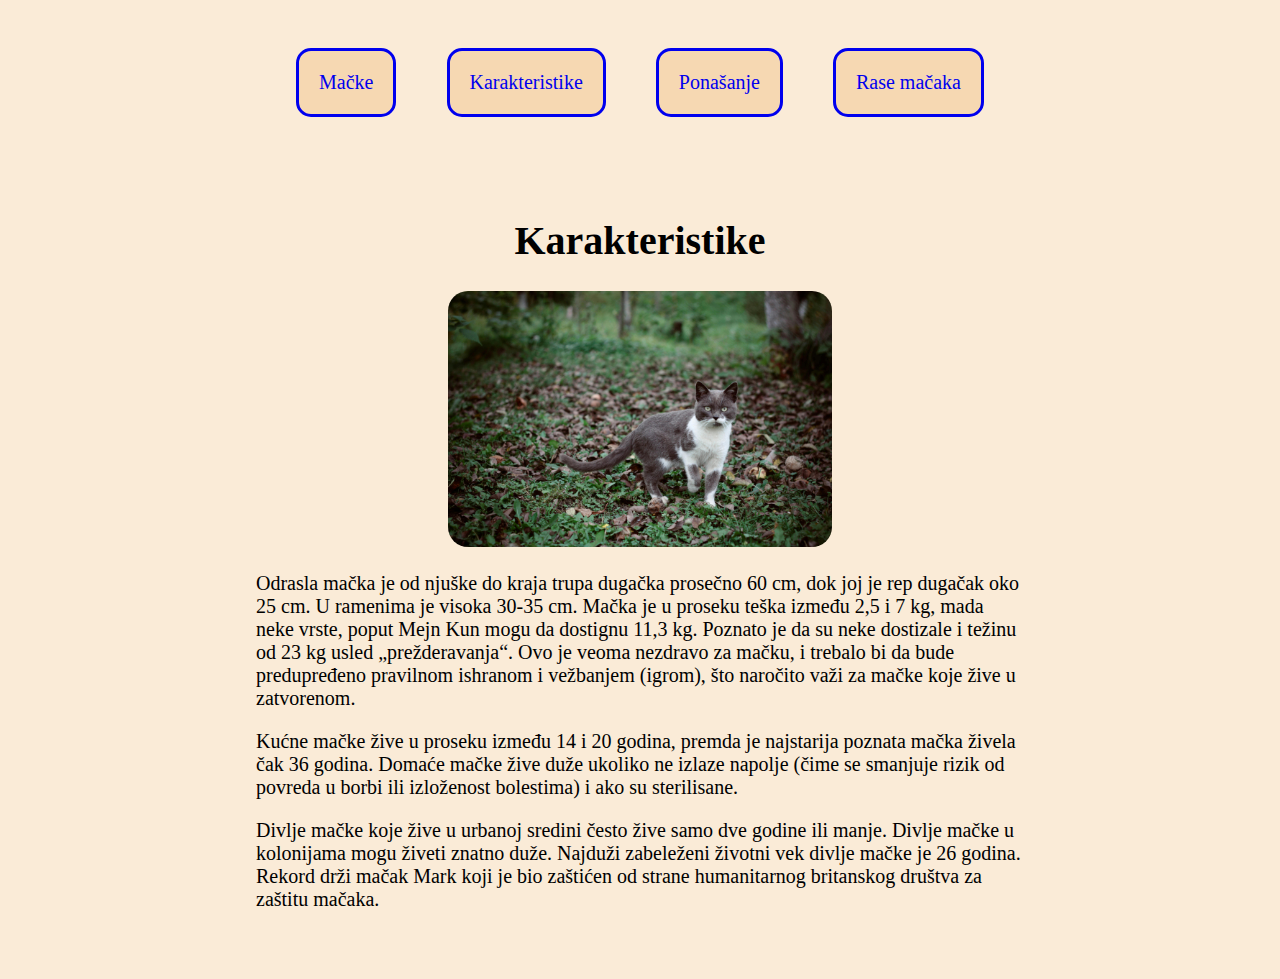
<file: karakteristike.html>
<!DOCTYPE html>
<html lang="sr">
<head>
    <meta charset="UTF-8">
    <meta name="viewport" content="width=device-width, initial-scale=1.0">
    <title>Mačke</title>
    <link rel="stylesheet" href="/styles.css">
</head>
<body>
    <main>
        <nav>
            <a href="/index.html">Mačke</a>
            <a href="/karakteristike.html">Karakteristike</a>
            <a href="/ponasanje.html">Ponašanje</a>
            <a href="/rase.html">Rase mačaka</a>
        </nav>
        <h1>Karakteristike</h1>
        <img src="/resources/Cat 3.jpg" alt="">
        <div class="main-text">
            <p>Odrasla mačka je od njuške do kraja trupa dugačka prosečno 60 cm, dok joj je rep dugačak oko 25 cm. U ramenima je visoka 30-35 cm. Mačka je u proseku teška između 2,5 i 7 kg, mada neke vrste, poput Mejn Kun mogu da dostignu 11,3 kg. Poznato je da su neke dostizale i težinu od 23 kg usled „prežderavanja“. Ovo je veoma nezdravo za mačku, i trebalo bi da bude predupređeno pravilnom ishranom i vežbanjem (igrom), što naročito važi za mačke koje žive u zatvorenom.
            </p>
            <p>Kućne mačke žive u proseku između 14 i 20 godina, premda je najstarija poznata mačka živela čak 36 godina. Domaće mačke žive duže ukoliko ne izlaze napolje (čime se smanjuje rizik od povreda u borbi ili izloženost bolestima) i ako su sterilisane.</p>
            <p>Divlje mačke koje žive u urbanoj sredini često žive samo dve godine ili manje. Divlje mačke u kolonijama mogu živeti znatno duže. Najduži zabeleženi životni vek divlje mačke je 26 godina. Rekord drži mačak Mark koji je bio zaštićen od strane humanitarnog britanskog društva za zaštitu mačaka.</p>
        </div>
    </main>
</body>
</html>
</file>
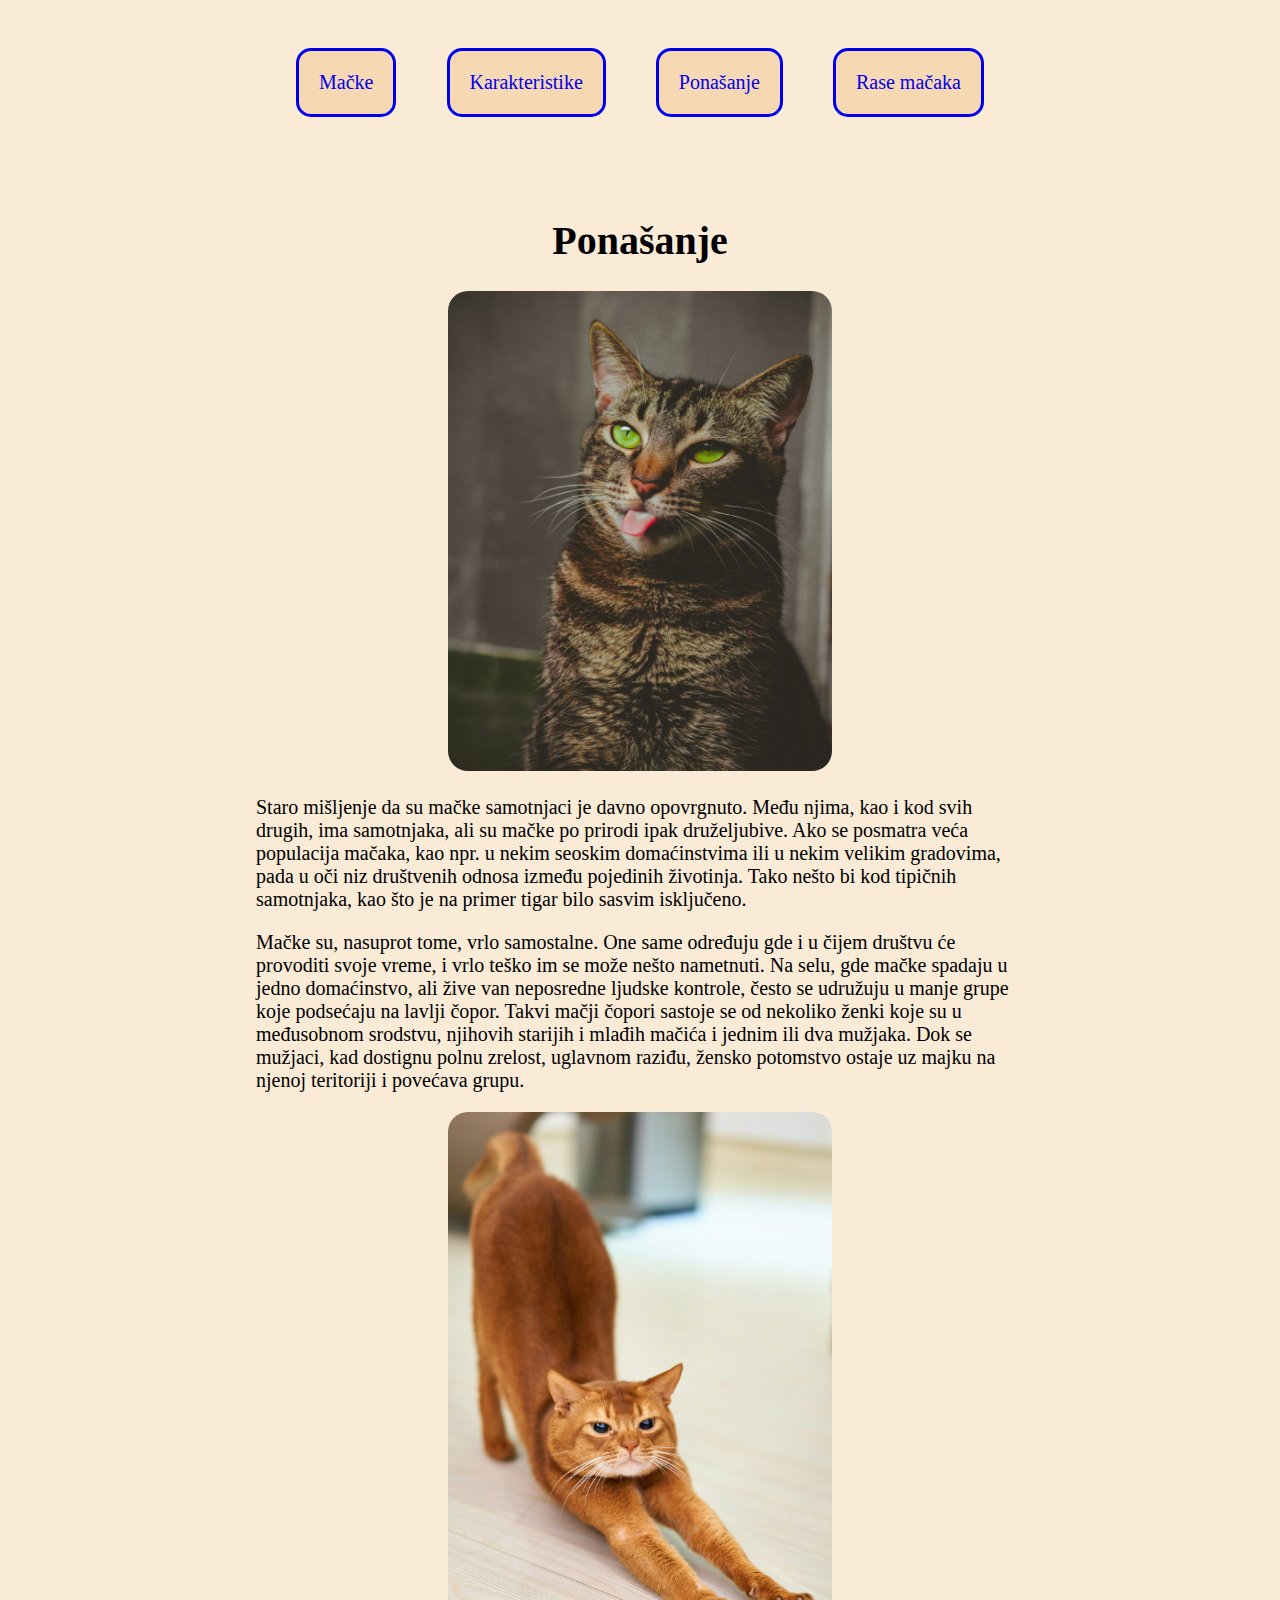
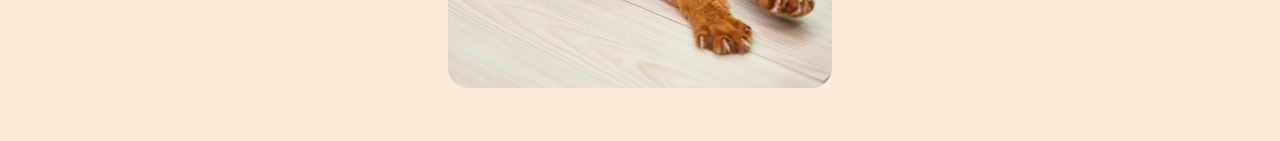
<file: ponasanje.html>
<!DOCTYPE html>
<html lang="sr">
<head>
    <meta charset="UTF-8">
    <meta name="viewport" content="width=device-width, initial-scale=1.0">
    <title>Mačke</title>
    <link rel="stylesheet" href="/styles.css">
</head>
<body>
    <main>
        <nav>
            <a href="/index.html">Mačke</a>
            <a href="/karakteristike.html">Karakteristike</a>
            <a href="/ponasanje.html">Ponašanje</a>
            <a href="/rase.html">Rase mačaka</a>
        </nav>
        <h1>Ponašanje</h1>
        <img src="/resources/Cat 4.jpg" alt="">
        <div class="main-text">
            <p>
                Staro mišljenje da su mačke samotnjaci je davno opovrgnuto. Među njima, kao i kod svih drugih, ima samotnjaka, ali su mačke po prirodi ipak druželjubive. Ako se posmatra veća populacija mačaka, kao npr. u nekim seoskim domaćinstvima ili u nekim velikim gradovima, pada u oči niz društvenih odnosa između pojedinih životinja. Tako nešto bi kod tipičnih samotnjaka, kao što je na primer tigar bilo sasvim isključeno.
            </p>
            <p>Mačke su, nasuprot tome, vrlo samostalne. One same određuju gde i u čijem društvu će provoditi svoje vreme, i vrlo teško im se može nešto nametnuti. Na selu, gde mačke spadaju u jedno domaćinstvo, ali žive van neposredne ljudske kontrole, često se udružuju u manje grupe koje podsećaju na lavlji čopor. Takvi mačji čopori sastoje se od nekoliko ženki koje su u međusobnom srodstvu, njihovih starijih i mlađih mačića i jednim ili dva mužjaka. Dok se mužjaci, kad dostignu polnu zrelost, uglavnom raziđu, žensko potomstvo ostaje uz majku na njenoj teritoriji i povećava grupu.</p>            
        </div>
        <img src="/resources/Cat 5.jpg" alt="">
    </main>
</body>
</html>
</file>
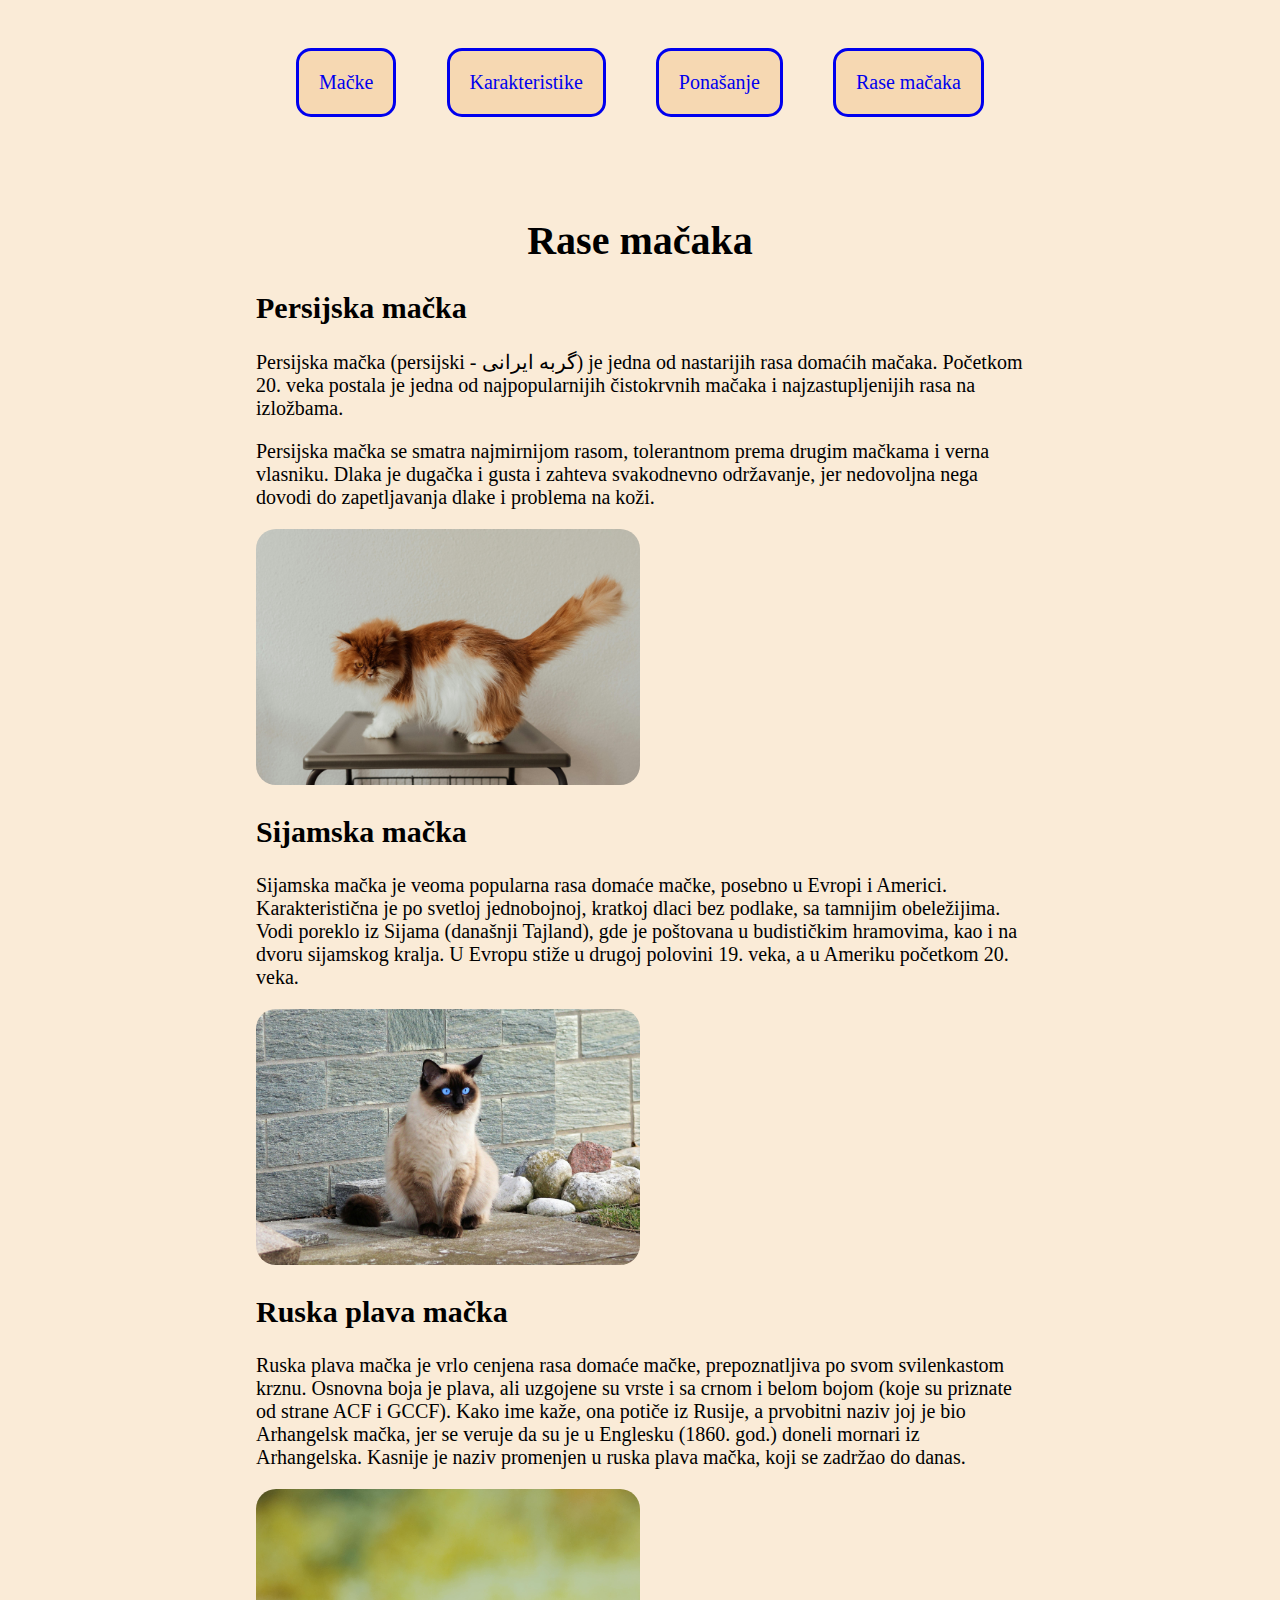
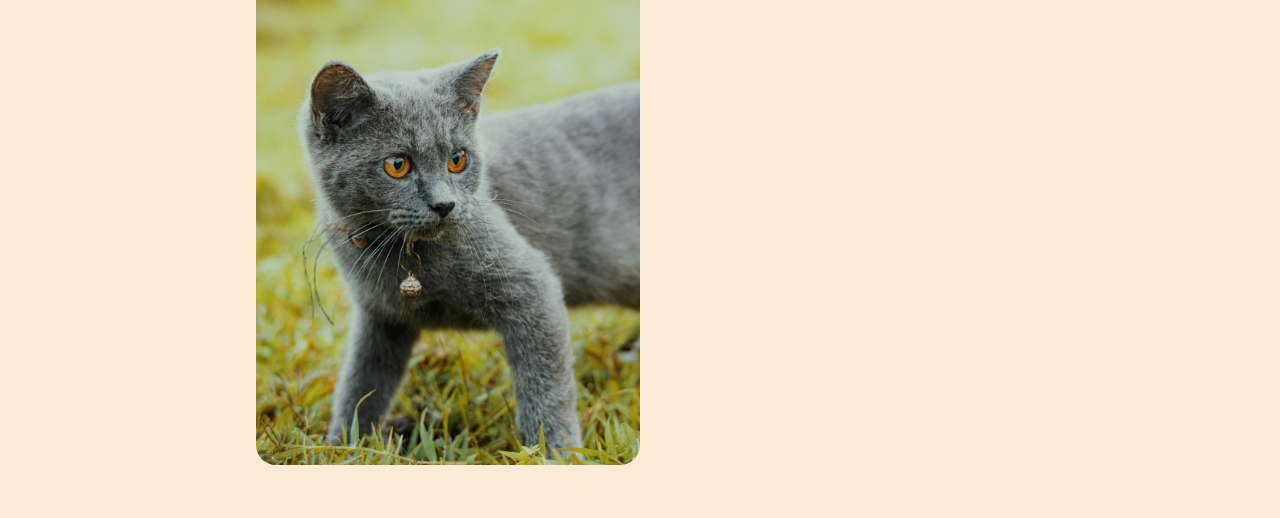
<file: rase.html>
<!DOCTYPE html>
<html lang="sr">
<head>
    <meta charset="UTF-8">
    <meta name="viewport" content="width=device-width, initial-scale=1.0">
    <title>Mačke</title>
    <link rel="stylesheet" href="/styles.css">
</head>
<body>
    <main>
        <nav>
            <a href="/index.html">Mačke</a>
            <a href="/karakteristike.html">Karakteristike</a>
            <a href="/ponasanje.html">Ponašanje</a>
            <a href="/rase.html">Rase mačaka</a>
        </nav>
        <h1>Rase mačaka</h1>
        <div class="main-text">
            <h2>Persijska mačka</h2>
            <p>
                Persijska mačka (persijski - گربه ایرانی) je jedna od nastarijih rasa domaćih mačaka. Početkom 20. veka postala je jedna od najpopularnijih čistokrvnih mačaka i najzastupljenijih rasa na izložbama.
            </p>
            <p>Persijska mačka se smatra najmirnijom rasom, tolerantnom prema drugim mačkama i verna vlasniku. Dlaka je dugačka i gusta i zahteva svakodnevno održavanje, jer nedovoljna nega dovodi do zapetljavanja dlake i problema na koži.</p>
            <img src="/resources/Cat 6.jpg" alt="">
            <h2>Sijamska mačka</h2>
            <p>
                Sijamska mačka je veoma popularna rasa domaće mačke, posebno u Evropi i Americi. Karakteristična je po svetloj jednobojnoj, kratkoj dlaci bez podlake, sa tamnijim obeležijima. Vodi poreklo iz Sijama (današnji Tajland), gde je poštovana u budističkim hramovima, kao i na dvoru sijamskog kralja. U Evropu stiže u drugoj polovini 19. veka, a u Ameriku početkom 20. veka.
            </p>
            <img src="/resources/Cat 7.jpg" alt="">
            <h2>Ruska plava mačka</h2>
            <p>
                Ruska plava mačka je vrlo cenjena rasa domaće mačke, prepoznatljiva po svom svilenkastom krznu. Osnovna boja je plava, ali uzgojene su vrste i sa crnom i belom bojom (koje su priznate od strane ACF i GCCF). Kako ime kaže, ona potiče iz Rusije, a prvobitni naziv joj je bio Arhangelsk mačka, jer se veruje da su je u Englesku (1860. god.) doneli mornari iz Arhangelska. Kasnije je naziv promenjen u ruska plava mačka, koji se zadržao do danas.
            </p>
            <img src="/resources/Cat 8.jpg" alt="">
        </div>
    </main>
</body>
</html>
</file>
<file: styles.css>
body {
    text-align: center;
    display: flex;
    flex-direction: column;
    justify-items: center;
    align-items: center;
    background-color:antiquewhite;
    font-size: 20px;
    padding-top: 40px;
    padding-bottom: 40px;
}

img {
    width: 30vw;
    min-width: 200px;
    border-radius: 20px;
}

.main-text {
    width: 60vw;
    text-align: left;
}

nav {
    margin-bottom: 100px;
    display: flex;
    flex-wrap: wrap;
    justify-content:space-evenly;
    gap: 10px;
}

a {
    padding: 20px;
    background-color: rgb(246, 216, 178);
    border: solid 3px;
    border-radius: 15px;
    text-decoration: none;
}

a:hover {
    text-decoration: underline;
    background-color: rgb(246, 191, 118);
}
</file>
